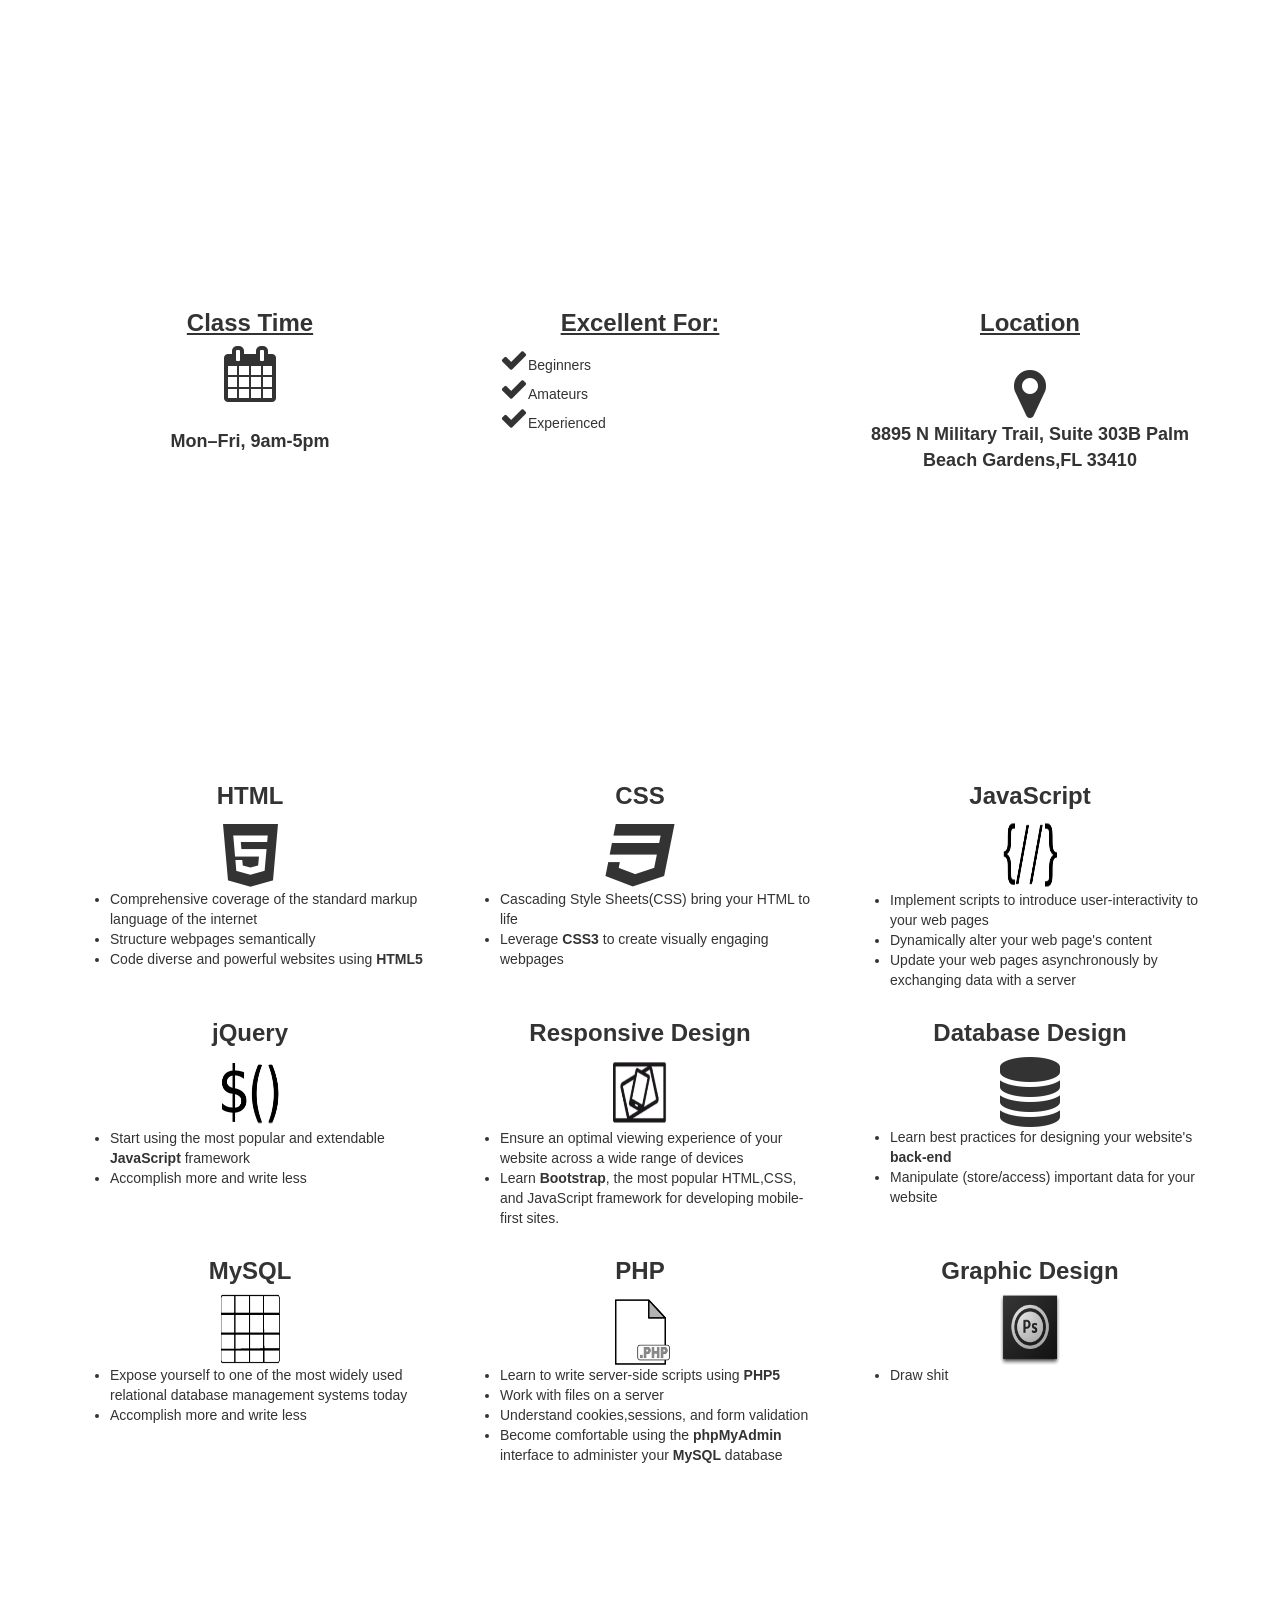
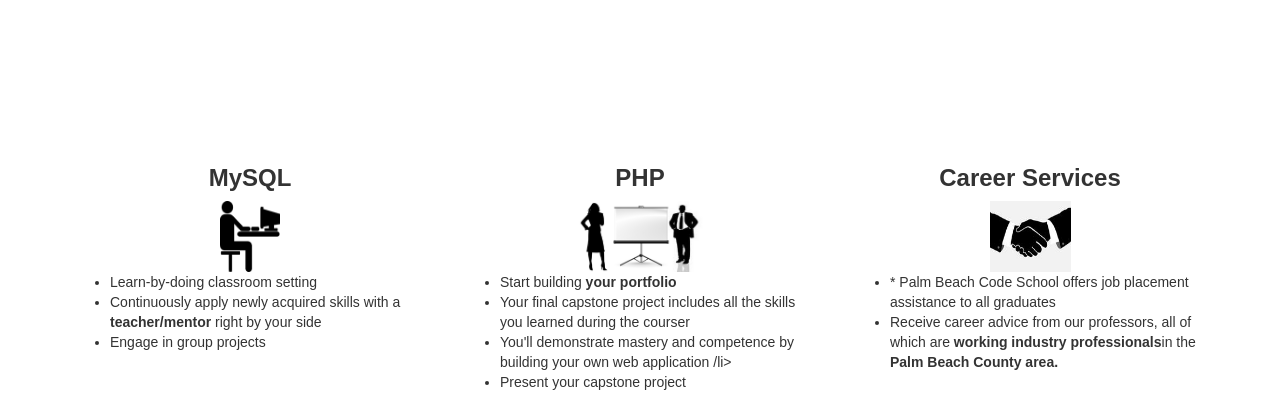
<file: Website/Course.html>
<!DOCTYPE html>
<html lang="en">
<head>
  <title>Example</title>
  <meta charset="utf-8">
  <meta name="viewport" content="width=device-width, initial-scale=1">
  <!-- Latest compiled and minified CSS -->
  <link rel="stylesheet" href="http://maxcdn.bootstrapcdn.com/bootstrap/3.3.4/css/bootstrap.min.css">
  <!-- jQuery library -->
  <script src="https://ajax.googleapis.com/ajax/libs/jquery/1.11.3/jquery.min.js"></script>
  <!-- Latest compiled JavaScript -->
  <script src="http://maxcdn.bootstrapcdn.com/bootstrap/3.3.4/js/bootstrap.min.js"></script>
  <!-- Font Awesome-->
  <link rel="stylesheet" href="http://maxcdn.bootstrapcdn.com/font-awesome/4.3.0/css/font-awesome.min.css">

  </head>
<body>

	
<div style="color:white; padding:100px; width:100%; background-image:url(http://ultraimg.com/images/372bb64ed492.jpg)">
<center><h1>Open the doors to your future
</h1></center>
</div>


	<div class="container">
		<div class="row">
        
				<div class="col-md-4">
                <br>
					<center><h3><strong><u>Class Time</u></strong></h3>
					<i class="fa fa-calendar fa-4x"></i></center>
                    <br> 
                    <center><h4><strong>Mon–Fri, 9am-5pm</strong></h4>

					
				</div>
				
				<div class="col-md-4">
                	<br>
					<center><h3><strong><u>Excellent For:</u></strong></h3></center>
                    <section style="display:block">
					<ul style="list-style-type:none; text-align	">
                    <li><i class="fa fa-check fa-2x"></i>Beginners</li>
                    <li><i class="fa fa-check fa-2x"></i>Amateurs</li>
                    <li><i class="fa fa-check fa-2x"></i>Experienced</li>
                    </ul>
                    </section>
				</div>
				
				<div class="col-md-4">
                  <br>
					 <center><h3><strong><u>Location</u></strong></h3>
                     <br>
                  <i class="fa fa-map-marker fa-4x"></i>
					<address style="font-weight:bold; font-size:18px" >
                    8895 N Military Trail, Suite 303B Palm Beach Gardens,FL 33410 
</address></center>				
				</div>
		
		
		</div>
	</div>
	
<div style="color:white; padding:100px; width:100%; background-image:url(http://ultraimg.com/images/372bb64ed492.jpg)">
<center><h1>What you will learn
</h1></center>
</div>  
		
			<div class="container" >

			<div class="row">
				<div class="col-sm-4">
					<center><h3><strong>HTML</strong></h3>
                    <i class="fa fa-html5 fa-5x"></i></center>
					<ul>
						<li>Comprehensive coverage of the standard markup language of the internet</li>
						<li>Structure webpages semantically</li>
						<li>Code diverse and powerful websites using <strong>HTML5</strong></li>
					</ul>
				</div>
				
				<div class="col-sm-4">
					<center>
                    <h3><strong>CSS</strong></h3>
                    <i class="fa fa-css3 fa-5x"></i></center>
					<ul>
						<li>Cascading Style Sheets(CSS) bring your HTML to life </li>
						<li>Leverage <strong>CSS3</strong> to create visually engaging webpages</li>
					</ul>
				</div>
				
				<div class="col-sm-4">
					<center><h3><strong>JavaScript</strong></h3>
					<img src="javaScript.png" alt="js Icon" style="width:60px;height:71px;"></center>
					<ul>
						<li>Implement scripts to introduce user-interactivity to your web pages </li>
						<li>Dynamically alter your web page's content</li>
						<li>Update your web pages asynchronously by exchanging data with a server </li>
					</ul>					
				</div>
						
			</div>
			
			<div class="row">
				<div class="col-sm-4">
					<center><h3><strong>jQuery</strong></h3>
					<img src="jQuery.png" alt="jquery Icon" style="width:60px;height:71px;"></center>
					<ul>
						<li>Start using the most popular and extendable <strong>JavaScript</strong> framework</li>
						<li>Accomplish more and write less</li>
					</ul>
				</div>
				
				<div class="col-sm-4">
					<center><h3><strong>Responsive Design</strong></h3>
					<img src="responsiveDesign.png" alt="devices Icon" style="width:60px;height:71px;"></center>
					<ul>
						<li>Ensure an optimal viewing experience of your website across a wide range of devices </li>
						<li>Learn <strong>Bootstrap</strong>, the most popular HTML,CSS, and JavaScript framework for developing mobile-first sites.</li>
					</ul>
				</div>
				
				<div class="col-sm-4">
					<center><h3><strong>Database Design</strong></h3>
						<i class="fa fa-database fa-5x"></i>	</center>				
                        <ul>
						<li>Learn best practices for designing your website's <strong>back-end</strong></li>
						<li>Manipulate (store/access) important data for your website</li>
					</ul>				
				</div>
						
			</div>		
			
			<div class="row">
				<div class="col-sm-4">
					<center><h3><strong>MySQL</strong></h3>
					<img src="sqlLogo.png" alt="sql Icon" style="width:60px;height:71px;"></center>
					<ul>
						<li>Expose yourself to one of the most widely used relational database management systems today</li>
						<li>Accomplish more and write less</li>
					</ul>
				</div>
				
				<div class="col-sm-4">
					<center><h3><strong>PHP</strong></h3>
					<img src="phpLogo.png" alt="PHP Icon" style="width:60px;height:71px;"></center>
					<ul>
						<li>Learn to write server-side scripts using <strong>PHP5</strong></li>
						<li>Work with files on a server</li>
						<li>Understand cookies,sessions, and form validation</li>
						<li>Become comfortable using the <strong>phpMyAdmin</strong> interface to administer your <strong>MySQL</strong> database</li>		
					</ul>
				</div>
				
				<div class="col-sm-4">
					<center><h3><strong>Graphic Design</strong></h3>
					<img src="photoShopLogo.png" alt="PS Icon" style="width:60px;height:71px;"></center>
					<ul>
						<li >Draw shit</li>
					</ul>				
				</div>
						
			</div>		
			
  
	</div>
    <div style="color:white; padding:100px; width:100%; background-image:url(http://ultraimg.com/images/372bb64ed492.jpg)">
<center><h1>What to Expect 
</h1></center>
</div>  
		
			<div class="container" >
	<div class="row">
				<div class="col-sm-4">
					<center><h3><strong>MySQL</strong></h3>
					<img src="handson.png" alt="Hands on Approach" style="width:60px;height:71px;"></center>
					<ul>
					<li>Learn-by-doing classroom setting</li>
<li>Continuously apply newly acquired skills with a <b>teacher/mentor</b> right by your side</li>
<li> Engage in group projects</li>
					</ul>
				</div>
				
				<div class="col-sm-4">
					<center><h3><strong>PHP</strong></h3>
					<img src="proPeople.png" alt="People that are being Professional in a Professional manner." style="width:81x;height:71px;"></center>
					<ul>
						<li>Start building <strong>your portfolio</strong> </li>
						<li>Your final capstone project includes all the skills you learned during the courser</li>
						<li>You'll demonstrate mastery and competence by building your own web application /li>
						<li>Present your capstone project</li>		
					</ul>
				</div>
				
				<div class="col-sm-4">
					<center><h3><strong>Career Services</strong></h3>
					<img src="handshake.jpg" alt="Career Services" style="width:81px;height:71px;"></center>
					<ul>
						<li >* Palm Beach Code School offers job placement assistance to all graduates</li>
<li>Receive career advice from our professors, all of which are <b>working industry professionals</b>in the <b>Palm Beach County area.</b></li>
					</ul>				
				</div>
						
			</div>	

</body>
</html>
</file>
